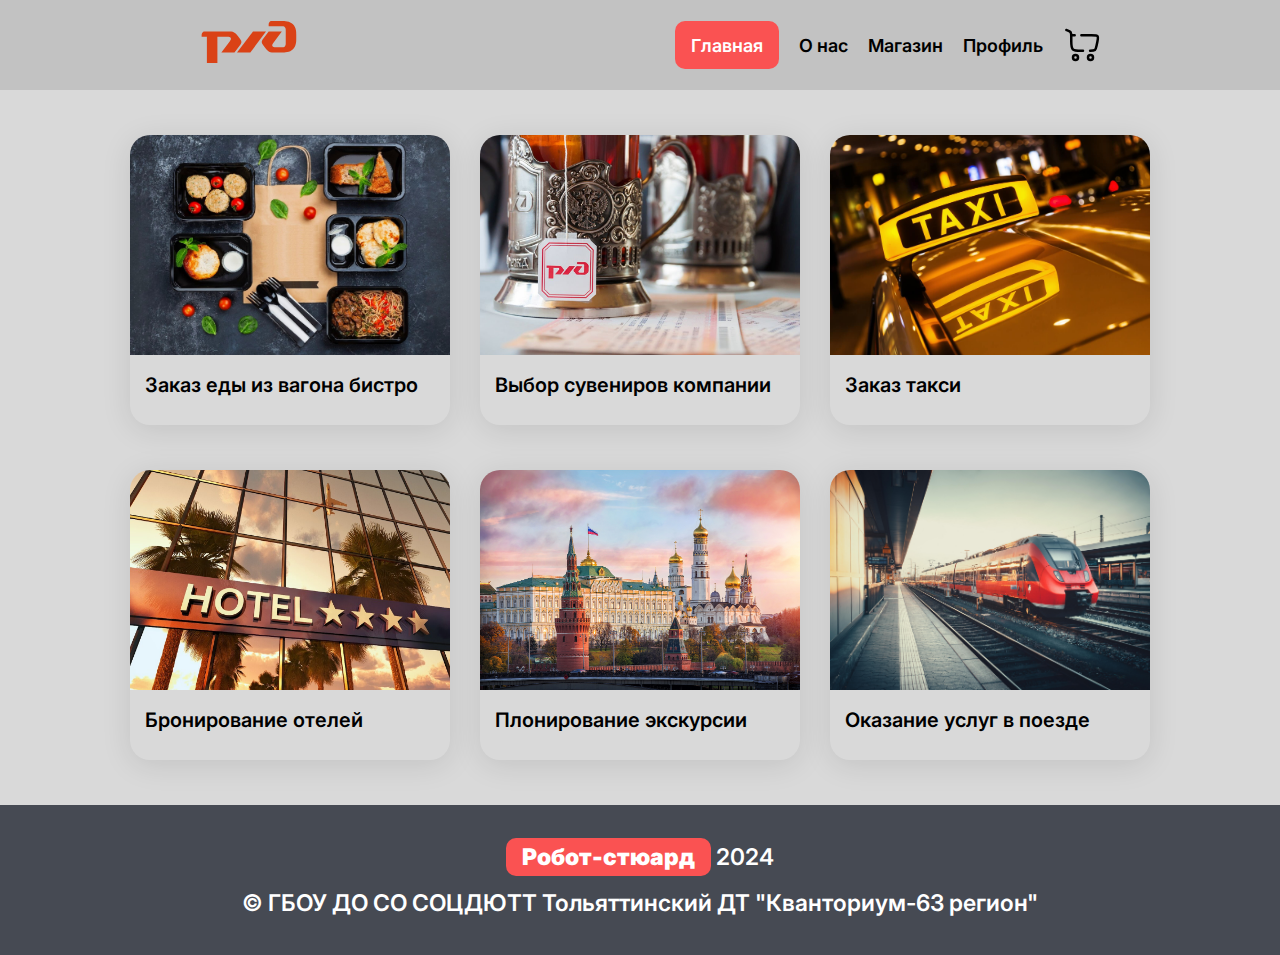
<file: index.html>
<!doctype html>
<html lang="en">
<head>
    <meta charset="UTF-8">
    <meta name="viewport"
          content="width=device-width, user-scalable=no, initial-scale=1.0, maximum-scale=1.0, minimum-scale=1.0">
    <meta http-equiv="X-UA-Compatible" content="ie=edge">
    <link rel="stylesheet" type="text/css" href="./styles/styles.css">
    <title>Главная</title>
</head>
<body>
    <header class="header">
        <div class="header__inner container">
            <a href="" class="header__logo logo">
                <img src="./images/logo1.svg" alt="Logo" class="logo__image"
                     width="142" height="42" loading="lazy">
            </a>
            <nav class="header__menu hidden-mobile">
                <ul class="header__menu-list">
                    <li class="header__menu-item">
                        <a href="" class="header__menu-link header__menu-accent">Главная</a>
                    </li>
                    <li class="header__menu-item">
                        <a href="" class="header__menu-link">О нас</a>
                    </li>
                    <li class="header__menu-item">
                        <a href="shop.html" class="header__menu-link">Магазин</a>
                    </li>
                    <li class="header__menu-item">
                        <a href="infoProfile.html" class="header__menu-link">Профиль</a>
                    </li>
                    <li class="header__menu-item">
                        <a href="cart.html" class="header__menu-link"><?xml version="1.0" encoding="utf-8"?><!-- Uploaded to: SVG Repo, www.svgrepo.com, Generator: SVG Repo Mixer Tools -->
                            <svg width="40" height="40" viewBox="0 0 24 24" fill="none" xmlns="http://www.w3.org/2000/svg" class="header__menu-svg">
                                <path d="M7.5 18C8.32843 18 9 18.6716 9 19.5C9 20.3284 8.32843 21 7.5 21C6.67157 21 6 20.3284 6 19.5C6 18.6716 6.67157 18 7.5 18Z" stroke="#1C274C" stroke-width="1.5"/>
                                <path d="M16.5 18.0001C17.3284 18.0001 18 18.6716 18 19.5001C18 20.3285 17.3284 21.0001 16.5 21.0001C15.6716 21.0001 15 20.3285 15 19.5001C15 18.6716 15.6716 18.0001 16.5 18.0001Z" stroke="#1C274C" stroke-width="1.5"/>
                                <path d="M2 3L2.26121 3.09184C3.5628 3.54945 4.2136 3.77826 4.58584 4.32298C4.95808 4.86771 4.95808 5.59126 4.95808 7.03836V9.76C4.95808 12.7016 5.02132 13.6723 5.88772 14.5862C6.75412 15.5 8.14857 15.5 10.9375 15.5H12M16.2404 15.5C17.8014 15.5 18.5819 15.5 19.1336 15.0504C19.6853 14.6008 19.8429 13.8364 20.158 12.3075L20.6578 9.88275C21.0049 8.14369 21.1784 7.27417 20.7345 6.69708C20.2906 6.12 18.7738 6.12 17.0888 6.12H11.0235M4.95808 6.12H7" stroke="#1C274C" stroke-width="1.5" stroke-linecap="round"/>
                            </svg>
                        </a>
                    </li>
                </ul>
            </nav>

            <button class="button__burger-menu burger-button visible-mobile" type="button"
                    onclick="mobileOverlay.showModal()">
                <span class="visually-hidden">Open navigation menu</span>
            </button>
        </div>
    </header>

    <section class="index">
        <div class="index__card">
            <div class="index__card_image">
                <img src="images/index/shop.jpg" alt="shop">
            </div>
            <div class="index__content">
                <p class="index__content_text">
                    Заказ еды из вагона бистро
                </p>
            </div>
        </div>
        <div class="index__card">
            <div class="index__card_image">
                <img src="images/index/suvenir.png" alt="shop">
            </div>
            <div class="index__content">
                <p class="index__content_text">
                    Выбор сувениров компании
                </p>
            </div>
        </div>
        <div class="index__card">
            <div class="index__card_image">
                <img src="images/index/taksi.jpg" alt="shop">
            </div>
            <div class="index__content">
                <p class="index__content_text">
                    Заказ такси
                </p>
            </div>
        </div>
        <div class="index__card">
            <div class="index__card_image">
                <img src="images/index/hotel.jpg" alt="shop">
            </div>
            <div class="index__content">
                <p class="index__content_text">
                    Бронирование отелей
                </p>
            </div>
        </div>
        <div class="index__card">
            <div class="index__card_image">
                <img src="images/index/excursion.jpg" alt="shop">
            </div>
            <div class="index__content">
                <p class="index__content_text">
                    Плонирование экскурсии
                </p>
            </div>
        </div>
        <div class="index__card">
            <div class="index__card_image">
                <img src="images/index/train.jpg" alt="shop">
            </div>
            <div class="index__content">
                <p class="index__content_text">
                    Оказание услуг в поезде
                </p>
            </div>
        </div>
    </section>

    <footer class="footer">
        <div class="footer__inner">
            <b class="footer__inner_name">Робот-стюард</b> 2024<br>
            © ГБОУ ДО СО СОЦДЮТТ Тольяттинский ДТ "Кванториум-63 регион"
        </div>
    </footer>

    <dialog class="mobile-overlay visible-mobile" id="mobileOverlay">Меню
        <form class="mobile-overlay__close-button-wrapper" method="dialog">
            <button class="mobile-overlay__close-button cross-button" type="submit">
                <span class="visually-hidden">Close navigation menu</span>
            </button>
        </form>
        <div class="mobile-overlay__body">
            <ul class="mobile-overlay__list">
                <li class="mobile-overlay-item">
                    <a href="index.html" class="mobile-overlay__link">Главная</a>
                </li>
                <li class="mobile-overlay-item">
                    <a href="" class="mobile-overlay__link">О нас</a>
                </li>
                <li class="mobile-overlay-item">
                    <a href="shop.html" class="mobile-overlay__link">Магаин</a>
                </li>
                <li class="mobile-overlay-item">
                    <a href="infoProfile.html" class="mobile-overlay__link">Профиль</a>
                </li>
                <li class="mobile-overlay-item">
                    <a href="cart.html" class="mobile-overlay__link"><?xml version="1.0" encoding="utf-8"?><!-- Uploaded to: SVG Repo, www.svgrepo.com, Generator: SVG Repo Mixer Tools -->
                        <svg width="40" height="40" viewBox="0 0 24 24" fill="none" xmlns="http://www.w3.org/2000/svg" class="mobile-overlay_svg">
                            <path d="M7.5 18C8.32843 18 9 18.6716 9 19.5C9 20.3284 8.32843 21 7.5 21C6.67157 21 6 20.3284 6 19.5C6 18.6716 6.67157 18 7.5 18Z" stroke="#1C274C" stroke-width="1.5"/>
                            <path d="M16.5 18.0001C17.3284 18.0001 18 18.6716 18 19.5001C18 20.3285 17.3284 21.0001 16.5 21.0001C15.6716 21.0001 15 20.3285 15 19.5001C15 18.6716 15.6716 18.0001 16.5 18.0001Z" stroke="#1C274C" stroke-width="1.5"/>
                            <path d="M2 3L2.26121 3.09184C3.5628 3.54945 4.2136 3.77826 4.58584 4.32298C4.95808 4.86771 4.95808 5.59126 4.95808 7.03836V9.76C4.95808 12.7016 5.02132 13.6723 5.88772 14.5862C6.75412 15.5 8.14857 15.5 10.9375 15.5H12M16.2404 15.5C17.8014 15.5 18.5819 15.5 19.1336 15.0504C19.6853 14.6008 19.8429 13.8364 20.158 12.3075L20.6578 9.88275C21.0049 8.14369 21.1784 7.27417 20.7345 6.69708C20.2906 6.12 18.7738 6.12 17.0888 6.12H11.0235M4.95808 6.12H7" stroke="#1C274C" stroke-width="1.5" stroke-linecap="round"/>
                        </svg></a>
                </li>
            </ul>
        </div>
    </dialog>

</body>
</html>
</file>
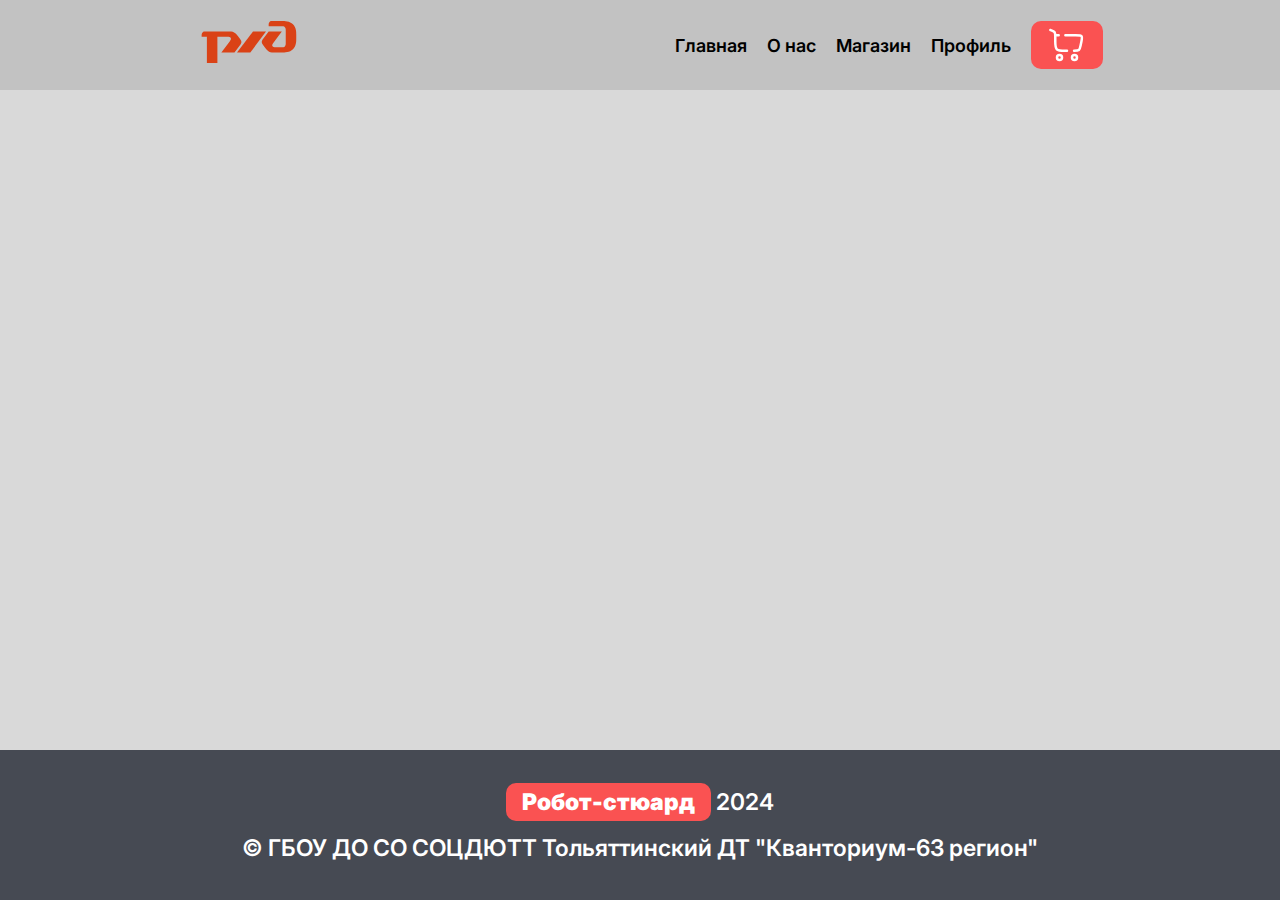
<file: cart.html>
<!doctype html>
<html lang="en">
<head>
    <meta charset="UTF-8">
    <meta name="viewport"
          content="width=device-width, user-scalable=no, initial-scale=1.0, maximum-scale=1.0, minimum-scale=1.0">
    <meta http-equiv="X-UA-Compatible" content="ie=edge">
    <link rel="stylesheet" type="text/css" href="./styles/styles.css">
    <title>Корзина</title>
</head>
<body>
<header class="header">
    <div class="header__inner container">
        <a href="" class="header__logo logo">
            <img src="./images/logo1.svg" alt="Logo" class="logo__image"
                 width="142" height="42" loading="lazy">
        </a>
        <nav class="header__menu hidden-mobile">
            <ul class="header__menu-list">
                <li class="header__menu-item">
                    <a href="index.html" class="header__menu-link">Главная</a>
                </li>
                <li class="header__menu-item">
                    <a href="" class="header__menu-link">О нас</a>
                </li>
                <li class="header__menu-item">
                    <a href="shop.html" class="header__menu-link">Магазин</a>
                </li>
                <li class="header__menu-item">
                    <a href="infoProfile.html" class="header__menu-link">Профиль</a>
                </li>
                <li class="header__menu-item header__menu-accent">
                    <a href="cart.html" class="header__menu-link"><?xml version="1.0" encoding="utf-8"?><!-- Uploaded to: SVG Repo, www.svgrepo.com, Generator: SVG Repo Mixer Tools -->
                        <svg width="40" height="40" viewBox="0 0 24 24" fill="none" xmlns="http://www.w3.org/2000/svg" class="header__menu-svg">
                            <path d="M7.5 18C8.32843 18 9 18.6716 9 19.5C9 20.3284 8.32843 21 7.5 21C6.67157 21 6 20.3284 6 19.5C6 18.6716 6.67157 18 7.5 18Z" stroke="#1C274C" stroke-width="1.5"/>
                            <path d="M16.5 18.0001C17.3284 18.0001 18 18.6716 18 19.5001C18 20.3285 17.3284 21.0001 16.5 21.0001C15.6716 21.0001 15 20.3285 15 19.5001C15 18.6716 15.6716 18.0001 16.5 18.0001Z" stroke="#1C274C" stroke-width="1.5"/>
                            <path d="M2 3L2.26121 3.09184C3.5628 3.54945 4.2136 3.77826 4.58584 4.32298C4.95808 4.86771 4.95808 5.59126 4.95808 7.03836V9.76C4.95808 12.7016 5.02132 13.6723 5.88772 14.5862C6.75412 15.5 8.14857 15.5 10.9375 15.5H12M16.2404 15.5C17.8014 15.5 18.5819 15.5 19.1336 15.0504C19.6853 14.6008 19.8429 13.8364 20.158 12.3075L20.6578 9.88275C21.0049 8.14369 21.1784 7.27417 20.7345 6.69708C20.2906 6.12 18.7738 6.12 17.0888 6.12H11.0235M4.95808 6.12H7" stroke="#1C274C" stroke-width="1.5" stroke-linecap="round"/>
                        </svg>
                    </a>
                </li>
            </ul>
        </nav>

        <button class="button__burger-menu burger-button visible-mobile" type="button"
                onclick="mobileOverlay.showModal()">
            <span class="visually-hidden">Open navigation menu</span>
        </button>
    </div>
</header>

<section class="cart" id="section-cart">
<!--    <div class="cart__block">-->
<!--        <div class="cart__block_image">-->
<!--            <img src="/images/shop/iceCreamChoc.jpg" alt="iceCreamChoc" class="cart__block_image">-->
<!--        </div>-->
<!--        <div class="cart__block_block1">-->
<!--            <p class="cart__block_text">Шоколодное мороженное</p>-->
<!--            <div class="cart__block_block2">-->
<!--                <p class="cart__block_price">20 000 ₽</p>-->
<!--                <div class="cart__block_quantity">-->
<!--                    <button class="cart__block_quantity-btn cart__block_quantity-minus">-</button>-->
<!--                    <p class="cart__block_quantity-text">1</p>-->
<!--&lt;!&ndash;                    <input class="cart__block_quantity-text" value="1">&ndash;&gt;-->
<!--                    <button class="cart__block_quantity-btn cart__block_quantity-plus">+</button>-->
<!--                </div>-->
<!--            </div>-->
<!--        </div>-->
<!--    </div>-->

<!--    <div class="cart__total">-->
<!--        <div class="cart__total_line"></div>-->
<!--        <div class="cart__total_inner">-->
<!--            <p class="cart__total_inner-price">Итого: <span>40 000 ₽</span></p>-->
<!--            <button class="cart__total_inner-btn">Оформить заказ</button>-->
<!--        </div>-->
<!--    </div>-->
</section>

<footer class="footer">
    <div class="footer__inner">
        <b class="footer__inner_name">Робот-стюард</b> 2024<br>
        © ГБОУ ДО СО СОЦДЮТТ Тольяттинский ДТ "Кванториум-63 регион"
    </div>
</footer>

<dialog class="mobile-overlay visible-mobile" id="mobileOverlay">Меню
    <form class="mobile-overlay__close-button-wrapper" method="dialog">
        <button class="mobile-overlay__close-button cross-button" type="submit">
            <span class="visually-hidden">Close navigation menu</span>
        </button>
    </form>
    <div class="mobile-overlay__body">
        <ul class="mobile-overlay__list">
            <li class="mobile-overlay-item">
                <a href="index.html" class="mobile-overlay__link">Главная</a>
            </li>
            <li class="mobile-overlay-item">
                <a href="" class="mobile-overlay__link">О нас</a>
            </li>
            <li class="mobile-overlay-item">
                <a href="shop.html" class="mobile-overlay__link">Магаин</a>
            </li>
            <li class="mobile-overlay-item">
                <a href="infoProfile.html" class="mobile-overlay__link">Профиль</a>
            </li>
            <li class="mobile-overlay-item">
                <a href="cart.html" class="mobile-overlay__link"><?xml version="1.0" encoding="utf-8"?><!-- Uploaded to: SVG Repo, www.svgrepo.com, Generator: SVG Repo Mixer Tools -->
                    <svg width="40" height="40" viewBox="0 0 24 24" fill="none" xmlns="http://www.w3.org/2000/svg" class="mobile-overlay_svg">
                        <path d="M7.5 18C8.32843 18 9 18.6716 9 19.5C9 20.3284 8.32843 21 7.5 21C6.67157 21 6 20.3284 6 19.5C6 18.6716 6.67157 18 7.5 18Z" stroke="#1C274C" stroke-width="1.5"/>
                        <path d="M16.5 18.0001C17.3284 18.0001 18 18.6716 18 19.5001C18 20.3285 17.3284 21.0001 16.5 21.0001C15.6716 21.0001 15 20.3285 15 19.5001C15 18.6716 15.6716 18.0001 16.5 18.0001Z" stroke="#1C274C" stroke-width="1.5"/>
                        <path d="M2 3L2.26121 3.09184C3.5628 3.54945 4.2136 3.77826 4.58584 4.32298C4.95808 4.86771 4.95808 5.59126 4.95808 7.03836V9.76C4.95808 12.7016 5.02132 13.6723 5.88772 14.5862C6.75412 15.5 8.14857 15.5 10.9375 15.5H12M16.2404 15.5C17.8014 15.5 18.5819 15.5 19.1336 15.0504C19.6853 14.6008 19.8429 13.8364 20.158 12.3075L20.6578 9.88275C21.0049 8.14369 21.1784 7.27417 20.7345 6.69708C20.2906 6.12 18.7738 6.12 17.0888 6.12H11.0235M4.95808 6.12H7" stroke="#1C274C" stroke-width="1.5" stroke-linecap="round"/>
                    </svg></a>
            </li>
        </ul>
    </div>
</dialog>

    <script src="scripts/get_item.js"></script>

</body>
</html>
</file>
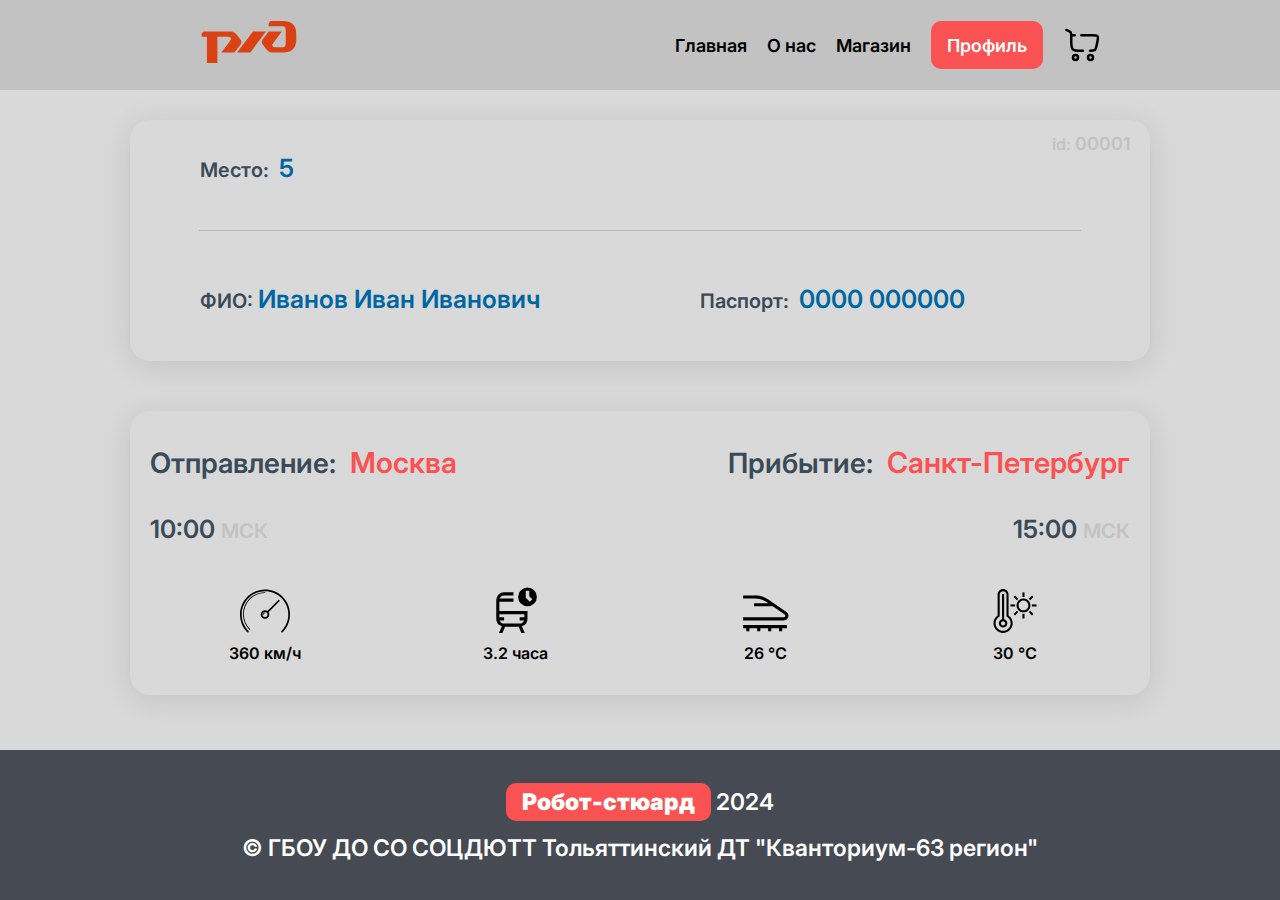
<file: infoProfile.html>
<!doctype html>
<html lang="en">
<head>
    <meta charset="UTF-8">
    <meta name="viewport"
          content="width=device-width, user-scalable=no, initial-scale=1.0, maximum-scale=1.0, minimum-scale=1.0">
    <meta http-equiv="X-UA-Compatible" content="ie=edge">
    <link rel="stylesheet" type="text/css" href="./styles/styles.css">
    <title>Профиль</title>
</head>
<body>
<header class="header">
    <div class="header__inner container">
        <a href="" class="header__logo logo">
            <img src="./images/logo1.svg" alt="Logo" class="logo__image"
                 width="142" height="42" loading="lazy">
        </a>
        <nav class="header__menu hidden-mobile">
            <ul class="header__menu-list">
                <li class="header__menu-item">
                    <a href="index.html" class="header__menu-link">Главная</a>
                </li>
                <li class="header__menu-item">
                    <a href="" class="header__menu-link">О нас</a>
                </li>
                <li class="header__menu-item">
                    <a href="shop.html" class="header__menu-link">Магазин</a>
                </li>
                <li class="header__menu-item header__menu-accent">
                    <a href="infoProfile.html" class="header__menu-link">Профиль</a>
                </li>
                <li class="header__menu-item">
                    <a href="cart.html" class="header__menu-link"><?xml version="1.0" encoding="utf-8"?><!-- Uploaded to: SVG Repo, www.svgrepo.com, Generator: SVG Repo Mixer Tools -->
                        <svg width="40" height="40" viewBox="0 0 24 24" fill="none" xmlns="http://www.w3.org/2000/svg" class="header__menu-svg">
                            <path d="M7.5 18C8.32843 18 9 18.6716 9 19.5C9 20.3284 8.32843 21 7.5 21C6.67157 21 6 20.3284 6 19.5C6 18.6716 6.67157 18 7.5 18Z" stroke="#1C274C" stroke-width="1.5"/>
                            <path d="M16.5 18.0001C17.3284 18.0001 18 18.6716 18 19.5001C18 20.3285 17.3284 21.0001 16.5 21.0001C15.6716 21.0001 15 20.3285 15 19.5001C15 18.6716 15.6716 18.0001 16.5 18.0001Z" stroke="#1C274C" stroke-width="1.5"/>
                            <path d="M2 3L2.26121 3.09184C3.5628 3.54945 4.2136 3.77826 4.58584 4.32298C4.95808 4.86771 4.95808 5.59126 4.95808 7.03836V9.76C4.95808 12.7016 5.02132 13.6723 5.88772 14.5862C6.75412 15.5 8.14857 15.5 10.9375 15.5H12M16.2404 15.5C17.8014 15.5 18.5819 15.5 19.1336 15.0504C19.6853 14.6008 19.8429 13.8364 20.158 12.3075L20.6578 9.88275C21.0049 8.14369 21.1784 7.27417 20.7345 6.69708C20.2906 6.12 18.7738 6.12 17.0888 6.12H11.0235M4.95808 6.12H7" stroke="#1C274C" stroke-width="1.5" stroke-linecap="round"/>
                        </svg>
                    </a>
                </li>
            </ul>
        </nav>

        <button class="button__burger-menu burger-button visible-mobile" type="button"
                onclick="mobileOverlay.showModal()">
            <span class="visually-hidden">Open navigation menu</span>
        </button>
    </div>
</header>

<section class="infoProfile">
    <div class="infoProfile__profile">
        <div class="infoProfile__profile_group1">
            <p class="infoProfile__profile_label">Место:&nbsp; <span>5</span></p>
            <p class="infoProfile__profile_id">id: <span>00001</span></p>
        </div>

        <div class="infoProfile__profile_line"></div>

        <div class="infoProfile__profile_group2">
<!--            <p class="infoProfile__profile_label">Фамилия:&nbsp; <span>Иванов</span></p>-->
<!--            <p class="infoProfile__profile_label">Имя:&nbsp; <span>Иван</span></p>-->
<!--            <p class="infoProfile__profile_label">Очество:&nbsp; <span>Иванович</span></p>-->
<!--            <p class="infoProfile__profile_label">Паспорт:&nbsp; <span>0000 000000</span></p>-->
            <p class="infoProfile__profile_label">ФИО:&nbsp;<span>Иванов Иван Иванович</span></p>
            <p class="infoProfile__profile_label">Паспорт:&nbsp; <span>0000 000000</span></p>
        </div>
    </div>
    <div class="infoProfile__info">
        <div class="infoProfile__info_info1">
            <p class="infoProfile__info_info1-city">Отправление:&nbsp; <span>Москва</span></p>
            <p class="infoProfile__info_info1-city">Прибытие:&nbsp; <span>Санкт-Петербург</span></p>

            <p class="infoProfile__info_info1-time1">10:00 <span>МСК</span></p>
            <p class="infoProfile__info_info1-time2">15:00 <span>МСК</span></p>
        </div>
        <div class="infoProfile__info_info2">
            <div class="infoProfile__info_info2-elem">
                <svg xmlns="http://www.w3.org/2000/svg" xmlns:xlink="http://www.w3.org/1999/xlink" fill="#000000" height="50" width="50" version="1.1" id="Capa_1" viewBox="0 0 289.939 289.939" xml:space="preserve">
                    <g>
                        <path id="circle8953" d="M144.969,20.485c-37.119,0-74.239,14.145-102.531,42.438c-56.584,56.584-56.584,148.478,0,205.063   c1.951,1.955,5.118,1.957,7.072,0.006s1.957-5.118,0.006-7.072c-0.002-0.002-0.004-0.004-0.006-0.006   c-52.763-52.763-52.763-138.155,0-190.918c52.763-52.763,138.155-52.763,190.918,0c52.763,52.763,52.763,138.155,0,190.918   c-1.955,1.951-1.959,5.117-0.008,7.072s5.117,1.959,7.072,0.008c0.003-0.003,0.005-0.005,0.008-0.008   c56.584-56.584,56.584-148.478,0-205.063C219.209,34.63,182.089,20.485,144.969,20.485z M144.969,35.798   c-32.626,0-65.271,12.458-90.156,37.344c-49.771,49.771-49.771,130.541,0,180.312c0.956,0.996,2.539,1.028,3.535,0.072   c0.996-0.956,1.028-2.539,0.072-3.535c-0.023-0.024-0.047-0.048-0.072-0.072c-47.86-47.861-47.86-125.38,0-173.24   c23.93-23.93,55.267-35.881,86.621-35.881c1.381,0.02,2.516-1.084,2.535-2.465s-1.084-2.516-2.465-2.535   C145.017,35.797,144.993,35.797,144.969,35.798z M224.872,80.405c-1.299,0.039-2.532,0.582-3.438,1.514l-62.701,62.701   c-3.955-2.627-8.687-4.166-13.764-4.166c-13.748,0-25,11.252-25,25s11.252,25,25,25s25-11.252,25-25   c0-5.076-1.539-9.809-4.166-13.764l62.701-62.701C231.775,85.81,229.431,80.271,224.872,80.405z M144.969,150.454   c8.343,0,15,6.657,15,15s-6.657,15-15,15s-15-6.657-15-15S136.626,150.454,144.969,150.454z M144.969,152.954   c-6.874,0-12.5,5.626-12.5,12.5c-0.02,1.381,1.084,2.516,2.465,2.535c1.381,0.02,2.516-1.084,2.535-2.465c0-0.024,0-0.047,0-0.071   c0-4.172,3.328-7.5,7.5-7.5c1.381,0.02,2.516-1.084,2.535-2.465c0.02-1.381-1.084-2.516-2.465-2.535   C145.017,152.953,144.993,152.953,144.969,152.954z"/>
                    </g>
                </svg>
                <p>360 км/ч</p>
            </div>
            <div class="infoProfile__info_info2-elem">
                <svg xmlns="http://www.w3.org/2000/svg" fill="#000000" width="50" height="50" viewBox="0 0 32 32" id="Layer_1" data-name="Layer 1">
                    <defs><style>.cls-1 {fill: none;}</style></defs>
                    <polygon id="_inner-path_" data-name="&lt;inner-path&gt;" class="cls-1" points="25.496 10.088 22.874 7.466 22.874 3 25.124 3 25.124 6.534 27.088 8.498 25.496 10.088"/>
                    <path d="M24,1a6,6,0,1,0,6,6A6.0066,6.0066,0,0,0,24,1Zm1.4971,9.0884L22.875,7.4658V3h2.25V6.5342l1.9639,1.9634Z" transform="translate(0 0)"/>
                    <path d="M6,16V10h9V8H6.1843A2.9948,2.9948,0,0,1,9,6h6V4H9A5.0057,5.0057,0,0,0,4,9V21a4.99,4.99,0,0,0,3.582,4.77L5.7693,30H7.9451l1.7143-4h8.6812l1.7143,4h2.1758L20.418,25.77A4.99,4.99,0,0,0,24,21V16Zm16,4H19v2h2.8157A2.9948,2.9948,0,0,1,19,24H9a2.9948,2.9948,0,0,1-2.8157-2H9V20H6V18H22Z" transform="translate(0 0)"/>
                    <rect id="_Transparent_Rectangle_" data-name="&lt;Transparent Rectangle&gt;" class="cls-1" width="32" height="32"/>
                </svg>
                <p>3.2 часа</p>
            </div>
            <div class="infoProfile__info_info2-elem">
                <svg xmlns="http://www.w3.org/2000/svg" fill="#000000" width="50" height="50" viewBox="0 0 32 32" id="icon">
                    <defs><style>.cls-1 {fill: none;}</style></defs>
                    <polygon points="30 25 2 25 2 27 4 27 4 29 6 29 6 27 11 27 11 29 13 29 13 27 18 27 18 29 20 29 20 27 25 27 25 29 27 29 27 27 30 27 30 25"/>
                    <path d="M29.7144,16.59,18.1494,8.64A14.9327,14.9327,0,0,0,9.6519,6H2V8H9.6519a12.9459,12.9459,0,0,1,7.3647,2.2871L18.0532,11H9v2H20.9624l7.6187,5.2378A.966.966,0,0,1,28.0342,20H2v2H28.0342a2.9661,2.9661,0,0,0,1.68-5.41Z" transform="translate(0 0)"/>
                    <rect id="_Transparent_Rectangle_" data-name="&lt;Transparent Rectangle&gt;" class="cls-1" width="32" height="32"/>
                </svg>
                <p>26 ℃</p>
            </div>
            <div class="infoProfile__info_info2-elem">
                <svg id="svg8" width="50" height="50" viewBox="0 0 24 24" xmlns="http://www.w3.org/2000/svg" xmlns:svg="http://www.w3.org/2000/svg"
                <defs id="defs2"><path id="rect2504" d="m-1.101 289.818h7.921v7.035h-7.921z"/></defs>
                <g id="g1790" transform="translate(.308)"><path id="path1659" d="m5.9785156 1.4941406c-1.4476241 0-2.6289062 1.1812877-2.6289062 2.6289063v10.0644531c-1.2058323.861735-1.9899319 2.204795-1.9902344 3.701172.0003426 2.544109 2.0750171 4.61813 4.6191406 4.617187 2.5432221-.000342 4.6148914-2.07398 4.6152344-4.617187-.000601-1.495035-.782104-2.837505-1.9863281-3.699219v-10.0664061c0-1.4476187-1.1812821-2.6289063-2.6289063-2.6289063zm0 1c.9109261 0 1.6289063.7179951 1.6289063 1.6289063v10.5273441l.2402343.144531c1.0838651.655039 1.7455848 1.827333 1.7460938 3.09375-.0002698 2.002857-1.6123525 3.616917-3.6152344 3.617187-2.0036047.000743-3.6188708-1.613607-3.6191406-3.617187.0002563-1.267437.6629216-2.440777 1.7480469-3.095703l.2421875-.144531v-10.5253911c0-.9109112.7179802-1.6289063 1.6289062-1.6289063z" font-variant-ligatures="normal" font-variant-position="normal" font-variant-caps="normal" font-variant-numeric="normal" font-variant-alternates="normal" font-variant-east-asian="normal" font-feature-settings="normal" font-variation-settings="normal" text-indent="0" text-align="start" text-decoration-line="none" text-decoration-style="solid" text-decoration-color="rgb(0,0,0)" text-transform="none" text-orientation="mixed" white-space="normal" shape-padding="0" shape-margin="0" inline-size="0" isolation="auto" mix-blend-mode="normal" solid-color="rgb(0,0,0)" solid-opacity="1" vector-effect="none" paint-order="fill markers stroke"/><path id="ellipse1661" d="m85.783203-36.128906v12.097656c-.879235.226155-1.539062 1.022144-1.539062 1.96875 0 1.120299.91876 2.039062 2.039062 2.039062s2.039063-.918763 2.039063-2.039062c0-.94746-.658631-1.745385-1.539063-1.970703v-12.095703zm.5 13.027344c.579867 0 1.039063.459208 1.039063 1.039062s-.459196 1.039063-1.039063 1.039062c-.579866 0-1.039062-.459208-1.039062-1.039062s.459196-1.039063 1.039062-1.039062z" transform="translate(-80.308 40)" font-variant-ligatures="normal" font-variant-position="normal" font-variant-caps="normal" font-variant-numeric="normal" font-variant-alternates="normal" font-variant-east-asian="normal" font-feature-settings="normal" font-variation-settings="normal" text-indent="0" text-align="start" text-decoration-line="none" text-decoration-style="solid" text-decoration-color="rgb(0,0,0)" text-transform="none" text-orientation="mixed" white-space="normal" shape-padding="0" shape-margin="0" inline-size="0" isolation="auto" mix-blend-mode="normal" solid-color="rgb(0,0,0)" solid-opacity="1" vector-effect="none" paint-order="fill markers stroke"/><path id="circle1710" d="m15.765753 5.9993179c-1.832937 0-3.330078 1.4971405-3.330078 3.3300785 0 1.8329366 1.497141 3.3300776 3.330078 3.3300776s3.330078-1.497141 3.330078-3.3300776c0-1.832938-1.497141-3.3300785-3.330078-3.3300785zm0 1c1.292497 0 2.330078 1.0375805 2.330078 2.3300785 0 1.2924966-1.037581 2.3300776-2.330078 2.3300776s-2.330078-1.037581-2.330078-2.3300776c0-1.292498 1.037581-2.3300785 2.330078-2.3300785z" font-variant-ligatures="normal" font-variant-position="normal" font-variant-caps="normal" font-variant-numeric="normal" font-variant-alternates="normal" font-variant-east-asian="normal" font-feature-settings="normal" font-variation-settings="normal" text-indent="0" text-align="start" text-decoration-line="none" text-decoration-style="solid" text-decoration-color="rgb(0,0,0)" text-transform="none" text-orientation="mixed" white-space="normal" shape-padding="0" shape-margin="0" inline-size="0" isolation="auto" mix-blend-mode="normal" solid-color="rgb(0,0,0)" solid-opacity="1" vector-effect="none" paint-order="fill markers stroke"/><path id="path1712" d="m15.265753 3.0754898v.5 1.2304687.5h1v-.5-1.2304687-.5z" font-variant-ligatures="normal" font-variant-position="normal" font-variant-caps="normal" font-variant-numeric="normal" font-variant-alternates="normal" font-variant-east-asian="normal" font-feature-settings="normal" font-variation-settings="normal" text-indent="0" text-align="start" text-decoration-line="none" text-decoration-style="solid" text-decoration-color="rgb(0,0,0)" text-transform="none" text-orientation="mixed" white-space="normal" shape-padding="0" shape-margin="0" inline-size="0" isolation="auto" mix-blend-mode="normal" solid-color="rgb(0,0,0)" solid-opacity="1" vector-effect="none"/><path id="path1714" d="m15.265753 13.364552v.5 1.230469.5h1v-.5-1.230469-.5z" font-variant-ligatures="normal" font-variant-position="normal" font-variant-caps="normal" font-variant-numeric="normal" font-variant-alternates="normal" font-variant-east-asian="normal" font-feature-settings="normal" font-variation-settings="normal" text-indent="0" text-align="start" text-decoration-line="none" text-decoration-style="solid" text-decoration-color="rgb(0,0,0)" text-transform="none" text-orientation="mixed" white-space="normal" shape-padding="0" shape-margin="0" inline-size="0" isolation="auto" mix-blend-mode="normal" solid-color="rgb(0,0,0)" solid-opacity="1" vector-effect="none"/><path id="path1718" d="m19.79505 8.8352554v1h.5 1.230468.5v-1h-.5-1.230468z" font-variant-ligatures="normal" font-variant-position="normal" font-variant-caps="normal" font-variant-numeric="normal" font-variant-alternates="normal" font-variant-east-asian="normal" font-feature-settings="normal" font-variation-settings="normal" text-indent="0" text-align="start" text-decoration-line="none" text-decoration-style="solid" text-decoration-color="rgb(0,0,0)" text-transform="none" text-orientation="mixed" white-space="normal" shape-padding="0" shape-margin="0" inline-size="0" isolation="auto" mix-blend-mode="normal" solid-color="rgb(0,0,0)" solid-opacity="1" vector-effect="none"/><path id="path1720" d="m9.5059876 8.8352554v1h.5000004 1.230468.5v-1h-.5-1.230468z" font-variant-ligatures="normal" font-variant-position="normal" font-variant-caps="normal" font-variant-numeric="normal" font-variant-alternates="normal" font-variant-east-asian="normal" font-feature-settings="normal" font-variation-settings="normal" text-indent="0" text-align="start" text-decoration-line="none" text-decoration-style="solid" text-decoration-color="rgb(0,0,0)" text-transform="none" text-orientation="mixed" white-space="normal" shape-padding="0" shape-margin="0" inline-size="0" isolation="auto" mix-blend-mode="normal" solid-color="rgb(0,0,0)" solid-opacity="1" vector-effect="none"/><path id="path1726" d="m18.968878 11.831349-.707031.707031.353515.353516.869141.86914.353515.353516.707032-.707031-.353516-.353516-.86914-.869141z" font-variant-ligatures="normal" font-variant-position="normal" font-variant-caps="normal" font-variant-numeric="normal" font-variant-alternates="normal" font-variant-east-asian="normal" font-feature-settings="normal" font-variation-settings="normal" text-indent="0" text-align="start" text-decoration-line="none" text-decoration-style="solid" text-decoration-color="rgb(0,0,0)" text-transform="none" text-orientation="mixed" white-space="normal" shape-padding="0" shape-margin="0" inline-size="0" isolation="auto" mix-blend-mode="normal" solid-color="rgb(0,0,0)" solid-opacity="1" vector-effect="none"/><path id="path1728" d="m11.693488 4.5559585-.707032.7070313.353516.3535156.86914.8691406.353516.3535156.707031-.7070312-.353515-.3535156-.869141-.8691406z" font-variant-ligatures="normal" font-variant-position="normal" font-variant-caps="normal" font-variant-numeric="normal" font-variant-alternates="normal" font-variant-east-asian="normal" font-feature-settings="normal" font-variation-settings="normal" text-indent="0" text-align="start" text-decoration-line="none" text-decoration-style="solid" text-decoration-color="rgb(0,0,0)" text-transform="none" text-orientation="mixed" white-space="normal" shape-padding="0" shape-margin="0" inline-size="0" isolation="auto" mix-blend-mode="normal" solid-color="rgb(0,0,0)" solid-opacity="1" vector-effect="none"/><path id="path1732" d="m12.562628 11.831349-.353516.353515-.86914.869141-.353516.353516.707032.707031.353515-.353516.869141-.86914.353515-.353516z" font-variant-ligatures="normal" font-variant-position="normal" font-variant-caps="normal" font-variant-numeric="normal" font-variant-alternates="normal" font-variant-east-asian="normal" font-feature-settings="normal" font-variation-settings="normal" text-indent="0" text-align="start" text-decoration-line="none" text-decoration-style="solid" text-decoration-color="rgb(0,0,0)" text-transform="none" text-orientation="mixed" white-space="normal" shape-padding="0" shape-margin="0" inline-size="0" isolation="auto" mix-blend-mode="normal" solid-color="rgb(0,0,0)" solid-opacity="1" vector-effect="none"/><path id="path1734" d="m19.838018 4.5559585-.353515.3535157-.869141.8691406-.353515.3535156.707031.7070312.353516-.3535156.86914-.8691406.353516-.3535156z" font-variant-ligatures="normal" font-variant-position="normal" font-variant-caps="normal" font-variant-numeric="normal" font-variant-alternates="normal" font-variant-east-asian="normal" font-feature-settings="normal" font-variation-settings="normal" text-indent="0" text-align="start" text-decoration-line="none" text-decoration-style="solid" text-decoration-color="rgb(0,0,0)" text-transform="none" text-orientation="mixed" white-space="normal" shape-padding="0" shape-margin="0" inline-size="0" isolation="auto" mix-blend-mode="normal" solid-color="rgb(0,0,0)" solid-opacity="1" vector-effect="none"/></g>
                </svg>
                <p>30 ℃</p>
            </div>

        </div>
    </div>
</section>


<footer class="footer">
    <div class="footer__inner">
        <b class="footer__inner_name">Робот-стюард</b> 2024<br>
        © ГБОУ ДО СО СОЦДЮТТ Тольяттинский ДТ "Кванториум-63 регион"
    </div>
</footer>

<dialog class="mobile-overlay visible-mobile" id="mobileOverlay">Меню
    <form class="mobile-overlay__close-button-wrapper" method="dialog">
        <button class="mobile-overlay__close-button cross-button" type="submit">
            <span class="visually-hidden">Close navigation menu</span>
        </button>
    </form>
    <div class="mobile-overlay__body">
        <ul class="mobile-overlay__list">
            <li class="mobile-overlay-item">
                <a href="index.html" class="mobile-overlay__link">Главная</a>
            </li>
            <li class="mobile-overlay-item">
                <a href="" class="mobile-overlay__link">О нас</a>
            </li>
            <li class="mobile-overlay-item">
                <a href="shop.html" class="mobile-overlay__link">Магаин</a>
            </li>
            <li class="mobile-overlay-item">
                <a href="infoProfile.html" class="mobile-overlay__link">Профиль</a>
            </li>
            <li class="mobile-overlay-item">
                <a href="cart.html" class="mobile-overlay__link"><?xml version="1.0" encoding="utf-8"?><!-- Uploaded to: SVG Repo, www.svgrepo.com, Generator: SVG Repo Mixer Tools -->
                    <svg width="40" height="40" viewBox="0 0 24 24" fill="none" xmlns="http://www.w3.org/2000/svg" class="mobile-overlay_svg">
                        <path d="M7.5 18C8.32843 18 9 18.6716 9 19.5C9 20.3284 8.32843 21 7.5 21C6.67157 21 6 20.3284 6 19.5C6 18.6716 6.67157 18 7.5 18Z" stroke="#1C274C" stroke-width="1.5"/>
                        <path d="M16.5 18.0001C17.3284 18.0001 18 18.6716 18 19.5001C18 20.3285 17.3284 21.0001 16.5 21.0001C15.6716 21.0001 15 20.3285 15 19.5001C15 18.6716 15.6716 18.0001 16.5 18.0001Z" stroke="#1C274C" stroke-width="1.5"/>
                        <path d="M2 3L2.26121 3.09184C3.5628 3.54945 4.2136 3.77826 4.58584 4.32298C4.95808 4.86771 4.95808 5.59126 4.95808 7.03836V9.76C4.95808 12.7016 5.02132 13.6723 5.88772 14.5862C6.75412 15.5 8.14857 15.5 10.9375 15.5H12M16.2404 15.5C17.8014 15.5 18.5819 15.5 19.1336 15.0504C19.6853 14.6008 19.8429 13.8364 20.158 12.3075L20.6578 9.88275C21.0049 8.14369 21.1784 7.27417 20.7345 6.69708C20.2906 6.12 18.7738 6.12 17.0888 6.12H11.0235M4.95808 6.12H7" stroke="#1C274C" stroke-width="1.5" stroke-linecap="round"/>
                    </svg></a>
            </li>
        </ul>
    </div>
</dialog>

</body>
</html>
</file>
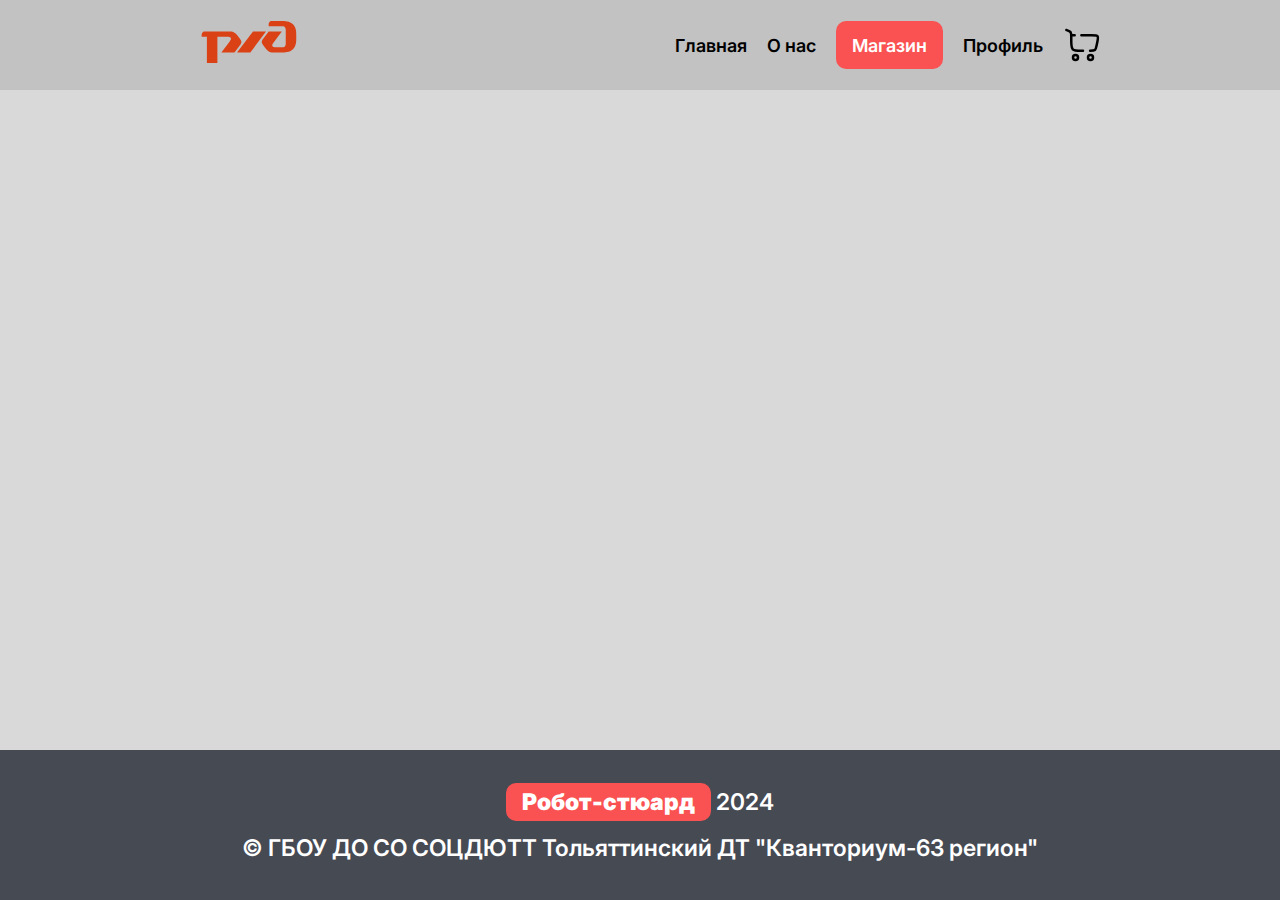
<file: shop.html>
<!doctype html>
<html lang="en">
<head>
    <meta charset="UTF-8">
    <meta name="viewport"
          content="width=device-width, user-scalable=no, initial-scale=1.0, maximum-scale=1.0, minimum-scale=1.0">
    <meta http-equiv="X-UA-Compatible" content="ie=edge">
    <link rel="stylesheet" type="text/css" href="./styles/styles.css">
    <title>Магазин</title>
</head>
<body>
    <header class="header">
        <div class="header__inner container">
            <a href="" class="header__logo logo">
                <img src="./images/logo1.svg" alt="Logo" class="logo__image"
                     width="142" height="42" loading="lazy">
            </a>
            <nav class="header__menu hidden-mobile">
                <ul class="header__menu-list">
                    <li class="header__menu-item">
                        <a href="index.html" class="header__menu-link">Главная</a>
                    </li>
                    <li class="header__menu-item">
                        <a href="" class="header__menu-link">О нас</a>
                    </li>
                    <li class="header__menu-item header__menu-accent">
                        <a href="shop.html" class="header__menu-link">Магазин</a>
                    </li>
                    <li class="header__menu-item">
                        <a href="infoProfile.html" class="header__menu-link">Профиль</a>
                    </li>
                    <li class="header__menu-item">
                        <a href="cart.html" class="header__menu-link"><?xml version="1.0" encoding="utf-8"?><!-- Uploaded to: SVG Repo, www.svgrepo.com, Generator: SVG Repo Mixer Tools -->
                            <svg width="40" height="40" viewBox="0 0 24 24" fill="none" xmlns="http://www.w3.org/2000/svg" class="header__menu-svg">
                                <path d="M7.5 18C8.32843 18 9 18.6716 9 19.5C9 20.3284 8.32843 21 7.5 21C6.67157 21 6 20.3284 6 19.5C6 18.6716 6.67157 18 7.5 18Z" stroke="#1C274C" stroke-width="1.5"/>
                                <path d="M16.5 18.0001C17.3284 18.0001 18 18.6716 18 19.5001C18 20.3285 17.3284 21.0001 16.5 21.0001C15.6716 21.0001 15 20.3285 15 19.5001C15 18.6716 15.6716 18.0001 16.5 18.0001Z" stroke="#1C274C" stroke-width="1.5"/>
                                <path d="M2 3L2.26121 3.09184C3.5628 3.54945 4.2136 3.77826 4.58584 4.32298C4.95808 4.86771 4.95808 5.59126 4.95808 7.03836V9.76C4.95808 12.7016 5.02132 13.6723 5.88772 14.5862C6.75412 15.5 8.14857 15.5 10.9375 15.5H12M16.2404 15.5C17.8014 15.5 18.5819 15.5 19.1336 15.0504C19.6853 14.6008 19.8429 13.8364 20.158 12.3075L20.6578 9.88275C21.0049 8.14369 21.1784 7.27417 20.7345 6.69708C20.2906 6.12 18.7738 6.12 17.0888 6.12H11.0235M4.95808 6.12H7" stroke="#1C274C" stroke-width="1.5" stroke-linecap="round"/>
                            </svg>
                        </a>
                    </li>
                </ul>
            </nav>

            <button class="button__burger-menu burger-button visible-mobile" type="button"
                    onclick="mobileOverlay.showModal()">
                <span class="visually-hidden">Open navigation menu</span>
            </button>
        </div>
    </header>

    <section class="shop">
    </section>

    <footer class="footer">
        <div class="footer__inner">
            <b class="footer__inner_name">Робот-стюард</b> 2024<br>
            © ГБОУ ДО СО СОЦДЮТТ Тольяттинский ДТ "Кванториум-63 регион"
        </div>
    </footer>

    <dialog class="mobile-overlay visible-mobile" id="mobileOverlay">Меню
        <form class="mobile-overlay__close-button-wrapper" method="dialog">
            <button class="mobile-overlay__close-button cross-button" type="submit">
                <span class="visually-hidden">Close navigation menu</span>
            </button>
        </form>
        <div class="mobile-overlay__body">
            <ul class="mobile-overlay__list">
                <li class="mobile-overlay-item">
                    <a href="index.html" class="mobile-overlay__link">Главная</a>
                </li>
                <li class="mobile-overlay-item">
                    <a href="" class="mobile-overlay__link">О нас</a>
                </li>
                <li class="mobile-overlay-item">
                    <a href="shop.html" class="mobile-overlay__link">Магазин</a>
                </li>
                <li class="mobile-overlay-item">
                    <a href="infoProfile.html" class="mobile-overlay__link">Профиль</a>
                </li>
                <li class="mobile-overlay-item">
                    <a href="cart.html" class="mobile-overlay__link"><?xml version="1.0" encoding="utf-8"?><!-- Uploaded to: SVG Repo, www.svgrepo.com, Generator: SVG Repo Mixer Tools -->
                        <svg width="40" height="40" viewBox="0 0 24 24" fill="none" xmlns="http://www.w3.org/2000/svg" class="mobile-overlay_svg">
                            <path d="M7.5 18C8.32843 18 9 18.6716 9 19.5C9 20.3284 8.32843 21 7.5 21C6.67157 21 6 20.3284 6 19.5C6 18.6716 6.67157 18 7.5 18Z" stroke="#1C274C" stroke-width="1.5"/>
                            <path d="M16.5 18.0001C17.3284 18.0001 18 18.6716 18 19.5001C18 20.3285 17.3284 21.0001 16.5 21.0001C15.6716 21.0001 15 20.3285 15 19.5001C15 18.6716 15.6716 18.0001 16.5 18.0001Z" stroke="#1C274C" stroke-width="1.5"/>
                            <path d="M2 3L2.26121 3.09184C3.5628 3.54945 4.2136 3.77826 4.58584 4.32298C4.95808 4.86771 4.95808 5.59126 4.95808 7.03836V9.76C4.95808 12.7016 5.02132 13.6723 5.88772 14.5862C6.75412 15.5 8.14857 15.5 10.9375 15.5H12M16.2404 15.5C17.8014 15.5 18.5819 15.5 19.1336 15.0504C19.6853 14.6008 19.8429 13.8364 20.158 12.3075L20.6578 9.88275C21.0049 8.14369 21.1784 7.27417 20.7345 6.69708C20.2906 6.12 18.7738 6.12 17.0888 6.12H11.0235M4.95808 6.12H7" stroke="#1C274C" stroke-width="1.5" stroke-linecap="round"/>
                        </svg></a>
                </li>
            </ul>
        </div>
    </dialog>

    <dialog id="dialog">

    </dialog>

    <dialog id="iceCreamChoc">
            <div class="shop__dialog">
                <div class="shop__dialog_image">
                    <img src="/images/shop/iceCreamChoc.jpg" alt="cookie">
                </div>
                <div class="shop__dialog_content">
                    <div class="shop__dialog_content-text">
                        <h1>Шоколадное мороженное</h1>
                        <h2>вай конфетка</h2>
                    </div>
                    <div class="shop__dialog_content-priceBtn">
                        <div class="shop__price">
                            <h3 class="shop__price_new">20 000 ₽</h3>
                        </div>
                        <button type="button">Купить</button>
                    </div>
                </div>
            </div>
            <button onclick="window.iceCreamChoc.close();" aria-label="close" class="x">❌</button>
    </dialog>

    <script src="scripts/add_item.js"></script>
</body>
</html>
</file>
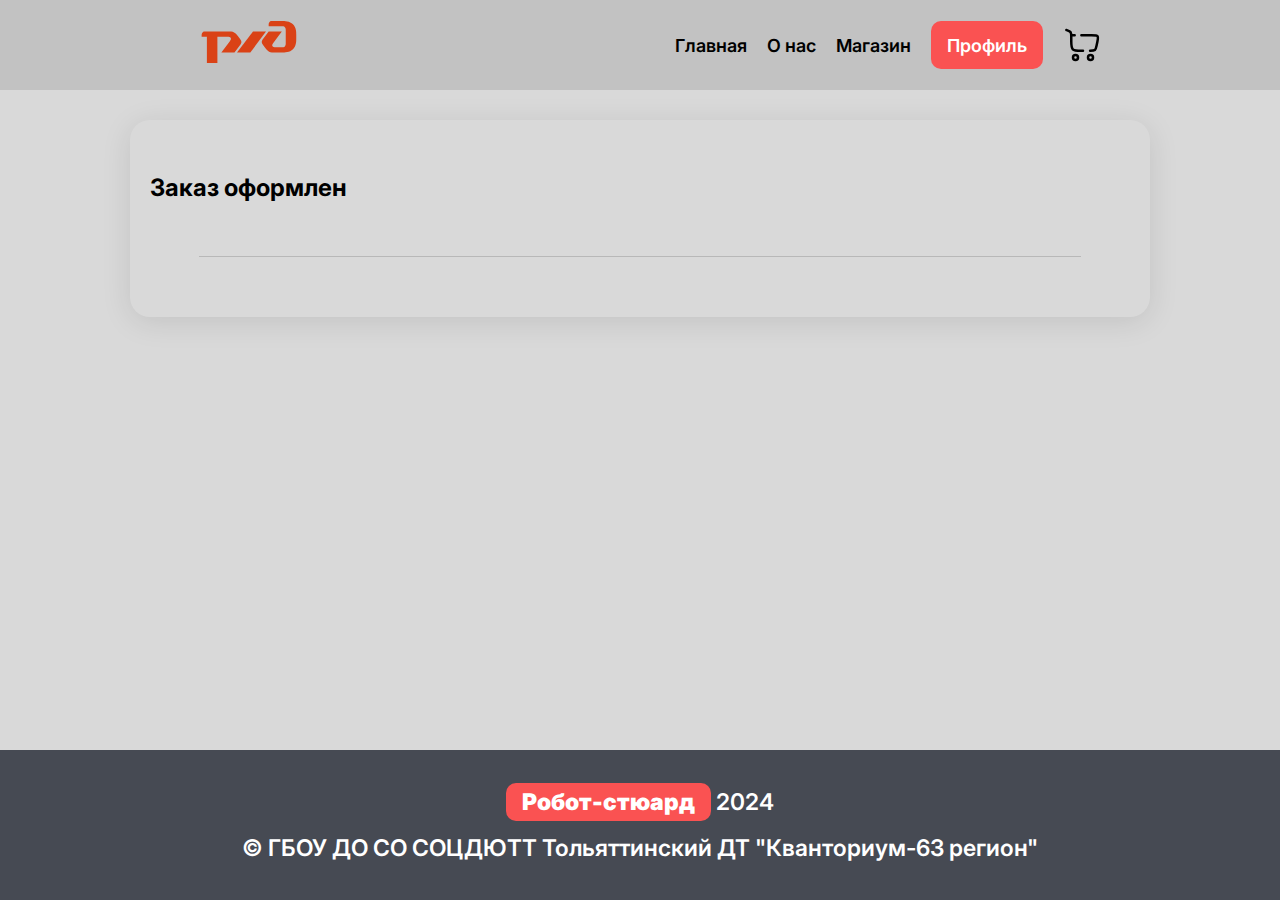
<file: success.html>
<!doctype html>
<html lang="en">
<head>
    <meta charset="UTF-8">
    <meta name="viewport"
          content="width=device-width, user-scalable=no, initial-scale=1.0, maximum-scale=1.0, minimum-scale=1.0">
    <meta http-equiv="X-UA-Compatible" content="ie=edge">
    <link rel="stylesheet" type="text/css" href="./styles/styles.css">
    <title>Заказ оформлен</title>
</head>
<body>
<header class="header">
    <div class="header__inner container">
        <a href="" class="header__logo logo">
            <img src="./images/logo1.svg" alt="Logo" class="logo__image"
                 width="142" height="42" loading="lazy">
        </a>
        <nav class="header__menu hidden-mobile">
            <ul class="header__menu-list">
                <li class="header__menu-item">
                    <a href="index.html" class="header__menu-link">Главная</a>
                </li>
                <li class="header__menu-item">
                    <a href="" class="header__menu-link">О нас</a>
                </li>
                <li class="header__menu-item">
                    <a href="shop.html" class="header__menu-link">Магазин</a>
                </li>
                <li class="header__menu-item header__menu-accent">
                    <a href="infoProfile.html" class="header__menu-link">Профиль</a>
                </li>
                <li class="header__menu-item">
                    <a href="cart.html" class="header__menu-link"><?xml version="1.0" encoding="utf-8"?><!-- Uploaded to: SVG Repo, www.svgrepo.com, Generator: SVG Repo Mixer Tools -->
                        <svg width="40" height="40" viewBox="0 0 24 24" fill="none" xmlns="http://www.w3.org/2000/svg" class="header__menu-svg">
                            <path d="M7.5 18C8.32843 18 9 18.6716 9 19.5C9 20.3284 8.32843 21 7.5 21C6.67157 21 6 20.3284 6 19.5C6 18.6716 6.67157 18 7.5 18Z" stroke="#1C274C" stroke-width="1.5"/>
                            <path d="M16.5 18.0001C17.3284 18.0001 18 18.6716 18 19.5001C18 20.3285 17.3284 21.0001 16.5 21.0001C15.6716 21.0001 15 20.3285 15 19.5001C15 18.6716 15.6716 18.0001 16.5 18.0001Z" stroke="#1C274C" stroke-width="1.5"/>
                            <path d="M2 3L2.26121 3.09184C3.5628 3.54945 4.2136 3.77826 4.58584 4.32298C4.95808 4.86771 4.95808 5.59126 4.95808 7.03836V9.76C4.95808 12.7016 5.02132 13.6723 5.88772 14.5862C6.75412 15.5 8.14857 15.5 10.9375 15.5H12M16.2404 15.5C17.8014 15.5 18.5819 15.5 19.1336 15.0504C19.6853 14.6008 19.8429 13.8364 20.158 12.3075L20.6578 9.88275C21.0049 8.14369 21.1784 7.27417 20.7345 6.69708C20.2906 6.12 18.7738 6.12 17.0888 6.12H11.0235M4.95808 6.12H7" stroke="#1C274C" stroke-width="1.5" stroke-linecap="round"/>
                        </svg>
                    </a>
                </li>
            </ul>
        </nav>

        <button class="button__burger-menu burger-button visible-mobile" type="button"
                onclick="mobileOverlay.showModal()">
            <span class="visually-hidden">Open navigation menu</span>
        </button>
    </div>
</header>

<section class="infoProfile">
    <div class="infoProfile__profile">
        <div class="infoProfile__profile_group1">
            <h2>Заказ оформлен</h2>
        </div>

        <div class="infoProfile__profile_line"></div>

<!--        <div class="infoProfile__profile_group2">-->
<!--&lt;!&ndash;            <p class="infoProfile__profile_label">Фамилия:&nbsp; <span>Иванов</span></p>&ndash;&gt;-->
<!--&lt;!&ndash;            <p class="infoProfile__profile_label">Имя:&nbsp; <span>Иван</span></p>&ndash;&gt;-->
<!--&lt;!&ndash;            <p class="infoProfile__profile_label">Очество:&nbsp; <span>Иванович</span></p>&ndash;&gt;-->
<!--&lt;!&ndash;            <p class="infoProfile__profile_label">Паспорт:&nbsp; <span>0000 000000</span></p>&ndash;&gt;-->
<!--            <p class="infoProfile__profile_label">ФИО:&nbsp;<span>Иванов Иван Иванович</span></p>-->
<!--            <p class="infoProfile__profile_label">Паспорт:&nbsp; <span>0000 000000</span></p>-->
<!--        </div>-->
    </div>
</section>


<footer class="footer">
    <div class="footer__inner">
        <b class="footer__inner_name">Робот-стюард</b> 2024<br>
        © ГБОУ ДО СО СОЦДЮТТ Тольяттинский ДТ "Кванториум-63 регион"
    </div>
</footer>

<dialog class="mobile-overlay visible-mobile" id="mobileOverlay">Меню
    <form class="mobile-overlay__close-button-wrapper" method="dialog">
        <button class="mobile-overlay__close-button cross-button" type="submit">
            <span class="visually-hidden">Close navigation menu</span>
        </button>
    </form>
    <div class="mobile-overlay__body">
        <ul class="mobile-overlay__list">
            <li class="mobile-overlay-item">
                <a href="index.html" class="mobile-overlay__link">Главная</a>
            </li>
            <li class="mobile-overlay-item">
                <a href="" class="mobile-overlay__link">О нас</a>
            </li>
            <li class="mobile-overlay-item">
                <a href="shop.html" class="mobile-overlay__link">Магаин</a>
            </li>
            <li class="mobile-overlay-item">
                <a href="infoProfile.html" class="mobile-overlay__link">Профиль</a>
            </li>
            <li class="mobile-overlay-item">
                <a href="cart.html" class="mobile-overlay__link"><?xml version="1.0" encoding="utf-8"?><!-- Uploaded to: SVG Repo, www.svgrepo.com, Generator: SVG Repo Mixer Tools -->
                    <svg width="40" height="40" viewBox="0 0 24 24" fill="none" xmlns="http://www.w3.org/2000/svg" class="mobile-overlay_svg">
                        <path d="M7.5 18C8.32843 18 9 18.6716 9 19.5C9 20.3284 8.32843 21 7.5 21C6.67157 21 6 20.3284 6 19.5C6 18.6716 6.67157 18 7.5 18Z" stroke="#1C274C" stroke-width="1.5"/>
                        <path d="M16.5 18.0001C17.3284 18.0001 18 18.6716 18 19.5001C18 20.3285 17.3284 21.0001 16.5 21.0001C15.6716 21.0001 15 20.3285 15 19.5001C15 18.6716 15.6716 18.0001 16.5 18.0001Z" stroke="#1C274C" stroke-width="1.5"/>
                        <path d="M2 3L2.26121 3.09184C3.5628 3.54945 4.2136 3.77826 4.58584 4.32298C4.95808 4.86771 4.95808 5.59126 4.95808 7.03836V9.76C4.95808 12.7016 5.02132 13.6723 5.88772 14.5862C6.75412 15.5 8.14857 15.5 10.9375 15.5H12M16.2404 15.5C17.8014 15.5 18.5819 15.5 19.1336 15.0504C19.6853 14.6008 19.8429 13.8364 20.158 12.3075L20.6578 9.88275C21.0049 8.14369 21.1784 7.27417 20.7345 6.69708C20.2906 6.12 18.7738 6.12 17.0888 6.12H11.0235M4.95808 6.12H7" stroke="#1C274C" stroke-width="1.5" stroke-linecap="round"/>
                    </svg></a>
            </li>
        </ul>
    </div>
</dialog>

</body>
</html>
</file>
<file: styles/styles.css>
@charset "UTF-8";
/**
  Нормализация блочной модели
 */
@import url("https://fonts.googleapis.com/css2?family=Roboto:ital,wght@0,100;0,300;0,400;0,500;0,700;0,900;1,100;1,300;1,400;1,500;1,700;1,900&display=swap");
@import url("https://fonts.googleapis.com/css2?family=Montserrat:ital,wght@0,100..900;1,100..900&display=swap");
@import url("https://fonts.googleapis.com/css2?family=Inter:ital,opsz,wght@0,14..32,100..900;1,14..32,100..900&display=swap");
@import url("https://fonts.googleapis.com/css2?family=Poppins:wght@400;600&display=swap");
*,
*::before,
*::after {
  box-sizing: border-box;
}

/**
  Убираем внутренние отступы слева тегам списков,
  у которых есть атрибут class
 */
:where(ul, ol):where([class]) {
  padding-left: 0;
}

/**
  Убираем внешние отступы body и двум другим тегам,
  у которых есть атрибут class
 */
body,
:where(blockquote, figure):where([class]) {
  margin: 0;
}

/**
  Убираем внешние отступы вертикали нужным тегам,
  у которых есть атрибут class
 */
:where(h1,
h2,
h3,
h4,
h5,
h6,
p,
ul,
ol,
dl):where([class]) {
  margin-block: 0;
}

:where(dd[class]) {
  margin-left: 0;
}

:where(fieldset[class]) {
  margin-left: 0;
  padding: 0;
  border: none;
}

/**
  Убираем стандартный маркер маркированному списку,
  у которого есть атрибут class
 */
:where(ul[class]) {
  list-style: none;
}

/**
  Обнуляем вертикальные внешние отступы параграфа,
  объявляем локальную переменную для внешнего отступа вниз,
  чтобы избежать взаимодействие с более сложным селектором
 */
p {
  --paragraphMarginBottom: 24px;
  margin-block: 0;
}

/**
  Внешний отступ вниз для параграфа без атрибута class,
  который расположен не последним среди своих соседних элементов
 */
p:where(:not([class]):not(:last-child)) {
  margin-bottom: var(--paragraphMarginBottom);
}

/**
  Упрощаем работу с изображениями
 */
img {
  display: block;
  max-width: 100%;
}

/**
  Наследуем свойства шрифт для полей ввода
 */
input,
textarea,
select,
button {
  font: inherit;
}

html {
  /**
    Пригодится в большинстве ситуаций
    (когда, например, нужно будет "прижать" футер к низу сайта)
   */
  height: 100%;
  /**
    Плавный скролл
   */
  scroll-behavior: smooth;
}

body {
  /**
    Пригодится в большинстве ситуаций
    (когда, например, нужно будет "прижать" футер к низу сайта)
   */
  min-height: 100%;
  /**
    Унифицированный интерлиньяж
   */
  line-height: 1.5;
}

/**
  Приводим к единому цвету svg-элементы
 */
svg *[fill] {
  fill: currentColor;
}

svg *[stroke] {
  stroke: currentColor;
}

/**
  Чиним баг задержки смены цвета при взаимодействии с svg-элементами
 */
svg * {
  transition-property: fill, stroke;
}

/**
  Удаляем все анимации и переходы для людей,
  которые предпочитают их не использовать
 */
@media (prefers-reduced-motion: reduce) {
  * {
    animation-duration: 0.01ms !important;
    animation-iteration-count: 1 !important;
    transition-duration: 0.01ms !important;
    scroll-behavior: auto !important;
  }
}
:root {
  --bgColor-primary: #d9d9d9;
  --bgColor-inverse: #000000;
  --bgColor-footer: #464a53;
  --color-gray: #394a58;
  --color-red: #FA5252;
  --color-green: #a3a86b;
  --color-blue: #0066a1;
  --color-white: #ffffff;
}

.visually-hidden {
  position: absolute !important;
  width: 1px !important;
  height: 1px !important;
  margin: -1px !important;
  border: 0 !important;
  padding: 0 !important;
  white-space: nowrap !important;
  clip-path: inset(100%) !important;
  clip: rect(0 0 0 0) !important;
  overflow: hidden !important;
}

@media (max-width: 767px) {
  .hidden-mobile {
    display: none !important;
  }
}

@media (min-width: 768px) {
  .visible-mobile {
    display: none !important;
  }
}

html {
  font-family: "Inter", sans-serif;
  font-weight: 600;
  font-style: normal;
}

body {
  background-color: var(--bgColor-primary);
  display: grid;
  justify-content: center;
  justify-items: center;
  row-gap: 30px;
  grid-auto-columns: 1fr;
  grid-template-rows: 100px 1fr 150px;
}
@media (max-width: 1280px) {
  body {
    grid-template-rows: 90px 1fr 150px;
  }
}
@media (max-width: 1023px) {
  body {
    grid-template-rows: 90px 1fr 150px;
  }
}
@media (max-width: 767px) {
  body {
    grid-template-rows: 60px 1fr 150px;
  }
}

a, button, input, svg, textarea * {
  transition-duration: var(--transition-duration);
}

a {
  text-decoration: none;
  color: inherit;
}

.shop {
  display: grid;
  grid-template-columns: repeat(3, 320px);
  height: auto;
  justify-content: center;
  column-gap: 30px;
  row-gap: 50px;
  align-items: center;
}
@media (max-width: 1023px) {
  .shop {
    grid-template-columns: repeat(2, 350px);
  }
}
@media (max-width: 767px) {
  .shop {
    grid-template-columns: repeat(1, 400px);
  }
}
.shop__block {
  display: flex;
  flex-direction: column;
  overflow: hidden;
  justify-content: center;
  border-radius: 20px;
  border: 0;
  box-shadow: 0 5px 30px 0 rgba(0, 0, 0, 0.1);
}
.shop__block_image {
  background-size: cover;
  background-repeat: no-repeat;
  background-position: center;
  border-radius: 20px;
  width: 100%;
  height: fit-content;
}
.shop__block_content {
  display: flex;
  padding: 2px 15px;
  align-content: space-between;
  flex-direction: column;
}
.shop__block_content-inner {
  align-items: center;
  display: grid;
  grid-template-columns: 1fr 150px;
}
.shop__block_name {
  text-align: start;
  width: fit-content;
  font-size: 20px;
}
.shop__block_description {
  display: -webkit-box;
  -webkit-box-orient: vertical;
  -webkit-line-clamp: 1;
  overflow: hidden;
}
.shop__block_btn {
  height: 50px;
  border: none;
  background-color: var(--color-red);
  color: var(--color-white);
  text-transform: uppercase;
  font-size: 18px;
  letter-spacing: 0.1em;
  border-radius: 15px;
  box-shadow: 0 5px 30px 0 rgba(0, 0, 0, 0.1);
}
.shop__price {
  display: inline-flex;
  flex-direction: row;
  column-gap: 20px;
  align-items: flex-end;
}
.shop__price_new {
  font-size: 30px;
  font-weight: bold;
  color: var(--color-gray);
}
.shop__price_new span {
  font-size: 30px;
  font-weight: bold;
  font-family: "Inter", sans-serif;
  color: var(--color-gray);
}
.shop__price_old {
  font-size: 25px;
  text-decoration: line-through;
  color: #b2b2b2;
}
.shop__dialog {
  display: flex;
  flex-direction: row;
  gap: 20px;
}
@media (max-width: 767px) {
  .shop__dialog {
    flex-direction: column;
    align-items: center;
  }
}
.shop__dialog_image {
  width: 50%;
  display: flex;
  background-size: contain;
}
.shop__dialog_image img {
  border-radius: 20px;
}
.shop__dialog_content {
  display: flex;
  flex-direction: column;
  width: 50%;
  justify-content: space-between;
}
.shop__dialog_content-text h1 {
  font-size: 35px;
  font-weight: bold;
  color: var(--color-gray);
  margin: 0 0 0 40px;
  padding-top: 35px;
}
@media (max-width: 767px) {
  .shop__dialog_content-text h1 {
    margin: 0;
    text-align: center;
  }
}
.shop__dialog_content-text h2 {
  font-size: 13px;
  margin: 0 0 0 40px;
  font-family: "Raleway", sans-serif;
  font-weight: 400;
  text-transform: uppercase;
  color: var(--color-green);
  letter-spacing: 0.2em;
}
@media (max-width: 767px) {
  .shop__dialog_content-text h2 {
    margin: 0;
    text-align: center;
  }
}
.shop__dialog_content-priceBtn button {
  height: 70px;
  width: 100%;
  border: transparent;
  border-radius: 20px;
  font-family: "Raleway", sans-serif;
  font-size: 16px;
  font-weight: 500;
  text-transform: uppercase;
  letter-spacing: 0.2em;
  color: #ffffff;
  background-color: var(--color-red);
  cursor: pointer;
  outline: none;
}

span {
  display: inline-block;
  height: 50px;
  font-family: "Suranna", serif;
  font-size: 34px;
}

.index {
  display: grid;
  grid-template-columns: repeat(3, 320px);
  grid-auto-rows: 320px;
  justify-content: center;
  column-gap: 30px;
  row-gap: 15px;
  align-items: center;
}
@media (max-width: 1023px) {
  .index {
    grid-template-columns: repeat(2, 350px);
  }
}
@media (max-width: 767px) {
  .index {
    grid-template-columns: repeat(1, 400px);
  }
}
.index__card {
  display: flex;
  flex-direction: column;
  overflow: hidden;
  justify-content: center;
  border-radius: 20px;
  border: 0;
  box-shadow: 0 5px 30px 0 rgba(0, 0, 0, 0.1);
}
.index__card_image {
  width: 100%;
  height: 220px;
}
.index__card_image img {
  width: 100%;
  height: 100%;
}
.index__content {
  display: flex;
  padding: 15px;
  align-content: space-between;
  flex-direction: column;
  font-size: 20px;
}
.index__content_text {
  height: 40px;
}

.cart {
  display: grid;
  grid-auto-columns: 1020px;
  grid-auto-rows: 100px;
  row-gap: 20px;
}
@media (max-width: 1023px) {
  .cart {
    grid-auto-columns: 730px;
  }
}
@media (max-width: 767px) {
  .cart {
    grid-auto-columns: 500px;
    grid-auto-rows: 150px;
  }
}
.cart__btnClear {
  width: 100%;
  height: 50px;
  background-color: var(--color-green);
  color: var(--color-white);
  border: none;
  border-radius: 10px;
}
.cart__block {
  display: flex;
  flex-direction: row;
  align-items: center;
  justify-content: space-around;
  border-radius: 20px;
  border: 0;
  box-shadow: 0 5px 30px 0 rgba(0, 0, 0, 0.1);
}
.cart__block_block1 {
  display: flex;
  flex-direction: column;
  row-gap: 20px;
  align-items: center;
}
@media (min-width: 768px) {
  .cart__block_block1 {
    display: contents;
  }
}
.cart__block_block2 {
  display: flex;
  flex-direction: row;
  column-gap: 40px;
  align-items: center;
  justify-content: center;
}
@media (min-width: 768px) {
  .cart__block_block2 {
    display: contents;
  }
}
.cart__block_image {
  background-size: cover;
  background-repeat: no-repeat;
  background-position: center;
  border-radius: 5px;
  width: fit-content;
  height: 70px;
}
@media (max-width: 767px) {
  .cart__block_image {
    height: 90px;
  }
}
.cart__block_text {
  text-align: start;
  width: fit-content;
  font-size: 20px;
}
.cart__block_price {
  font-size: 25px;
  font-weight: bold;
  color: var(--color-gray);
}
.cart__block_quantity {
  display: flex;
  flex-direction: row;
}
.cart__block_quantity-btn {
  display: flex;
  border: none;
  justify-content: center;
  align-items: center;
  background-color: var(--color-gray);
  color: var(--color-white);
  width: 30px;
  height: 30px;
}
.cart__block_quantity-minus {
  border-top-left-radius: 5px;
  border-bottom-left-radius: 5px;
}
.cart__block_quantity-text {
  display: flex;
  width: 50px;
  background-color: transparent;
  justify-content: center;
  align-items: center;
  border-bottom: var(--color-gray) 1px solid;
  border-top: var(--color-gray) 1px solid;
}
.cart__block_quantity-plus {
  border-top-right-radius: 5px;
  border-bottom-right-radius: 5px;
}
.cart__total_line {
  margin-inline: auto;
  height: 1px;
  width: 90%;
  background-color: rgba(0, 0, 0, 0.15);
  margin-top: 10px;
  margin-bottom: 30px;
}
.cart__total_inner {
  display: flex;
  flex-direction: row;
  justify-content: space-between;
  align-items: center;
}
.cart__total_inner-price {
  font-size: 25px;
}
.cart__total_inner-price span {
  color: var(--color-blue);
  font-family: "Inter", sans-serif;
  font-weight: 600;
  font-style: normal;
  font-size: 30px;
}
.cart__total_inner-btn {
  background-color: var(--color-red);
  color: var(--color-white);
  font-size: 20px;
  text-align: center;
  width: 300px;
  height: 50px;
  border: none;
  border-radius: 10px;
}

.infoProfile {
  width: 1020px;
}
@media (max-width: 1023px) {
  .infoProfile {
    width: 730px;
  }
}
@media (max-width: 767px) {
  .infoProfile {
    width: 550px;
  }
}
@media (max-width: 540px) {
  .infoProfile {
    width: 450px;
  }
}
.infoProfile__profile {
  display: grid;
  grid-template-columns: 1fr;
  gap: 20px;
  padding: 30px 20px;
  border-radius: 20px;
  border: 0;
  box-shadow: 0 5px 30px 0 rgba(0, 0, 0, 0.1);
  margin-bottom: 50px;
}
.infoProfile__profile_line {
  margin-inline: auto;
  height: 1px;
  width: 90%;
  background-color: rgba(0, 0, 0, 0.15);
  margin-top: 10px;
  margin-bottom: 30px;
}
.infoProfile__profile_group1 {
  display: flex;
  flex-direction: row;
  justify-content: space-between;
}
.infoProfile__profile_group2 {
  display: grid;
  grid-template-columns: 1fr 1fr;
  gap: 20px;
}
@media (max-width: 767px) {
  .infoProfile__profile_group2 {
    text-align: start;
    grid-template-columns: 1fr;
    grid-auto-rows: 50px;
  }
}
.infoProfile__profile_label {
  margin-left: 50px;
  color: var(--color-gray);
  font-size: 20px;
}
.infoProfile__profile_label span {
  color: var(--color-blue);
  font-family: "Inter", sans-serif;
  font-weight: 600;
  font-style: normal;
  font-size: 25px;
}
@media (max-width: 1023px) {
  .infoProfile__profile_label span {
    width: 100%;
  }
}
@media (max-width: 767px) {
  .infoProfile__profile_label span {
    width: auto;
  }
}
.infoProfile__profile_id {
  font-size: 16px;
  color: #c2c2c2;
  text-align: end;
  position: relative;
  top: -20px;
}
.infoProfile__profile_id span {
  font-size: 18px;
  font-family: "Inter", sans-serif;
  font-weight: 600;
  font-style: normal;
}
.infoProfile__info {
  display: grid;
  grid-template-columns: 1fr;
  gap: 20px;
  padding: 30px 20px;
  border-radius: 20px;
  border: 0;
  box-shadow: 0 5px 30px 0 rgba(0, 0, 0, 0.1);
}
.infoProfile__info_info1 {
  display: grid;
  grid-template-columns: 1fr 1fr;
  gap: 20px;
}
.infoProfile__info_info1-city {
  font-size: 28px;
  color: var(--color-gray);
}
.infoProfile__info_info1-city:nth-child(2) {
  text-align: end;
}
.infoProfile__info_info1-city span {
  color: var(--color-red);
  font-size: 29px;
  font-family: "Inter", sans-serif;
  font-weight: 600;
  font-style: normal;
}
.infoProfile__info_info1-time1 {
  font-size: 25px;
  color: var(--color-gray);
  text-align: start;
}
.infoProfile__info_info1-time1 span {
  color: #c3c3c3;
  font-size: 20px;
  font-family: "Inter", sans-serif;
  font-weight: 600;
  font-style: normal;
}
.infoProfile__info_info1-time2 {
  font-size: 25px;
  color: var(--color-gray);
  text-align: end;
}
.infoProfile__info_info1-time2 span {
  color: #c3c3c3;
  font-size: 20px;
  font-family: "Inter", sans-serif;
  font-weight: 600;
  font-style: normal;
}
.infoProfile__info_info2 {
  display: grid;
  grid-template-columns: 1fr 1fr 1fr 1fr;
  gap: 20px;
  justify-items: center;
}
.infoProfile__info_info2-elem {
  display: flex;
  flex-direction: column;
  align-items: center;
  justify-content: center;
  justify-items: center;
  row-gap: 5px;
}

:root {
  --vs-primary: 29 92 255;
}

/*Dialog Styles*/
dialog {
  padding: 2rem 3rem;
  background: white;
  max-width: 800px;
  border-radius: 20px;
  border: 0;
  box-shadow: 0 5px 30px 0 rgba(0, 0, 0, 0.1);
  animation: fadeIn 1s ease both;
}
dialog::backdrop {
  animation: fadeIn 1s ease both;
  background: rgba(255, 255, 255, 0.4);
  z-index: 2;
  backdrop-filter: blur(20px);
}
dialog .x {
  filter: grayscale(1);
  border: none;
  background: none;
  position: absolute;
  top: 15px;
  right: 10px;
  transition: ease filter, transform 0.3s;
  cursor: pointer;
  transform-origin: center;
}
dialog .x:hover {
  filter: grayscale(0);
  transform: scale(1.1);
}
dialog h2 {
  font-weight: 600;
  font-size: 2rem;
  padding-bottom: 1rem;
}
dialog p {
  font-size: 1rem;
  line-height: 1.3rem;
  padding: 0.5rem 0;
}
dialog p a:visited {
  color: rgb(var(--vs-primary));
}

/*General Styles*/
button.primary {
  display: inline-block;
  font-size: 0.8rem;
  color: #fff !important;
  background: rgb(var(--vs-primary)/100%);
  padding: 13px 25px;
  border-radius: 17px;
  transition: background-color 0.1s ease;
  box-sizing: border-box;
  border: 0;
  cursor: pointer;
  box-shadow: 0 10px 20px -10px rgb(var(--vs-primary)/50%);
}
button.primary:hover {
  box-shadow: 0 20px 20px -10px rgb(var(--vs-primary)/50%);
  transform: translateY(-5px);
}

@keyframes fadeIn {
  from {
    opacity: 0;
  }
  to {
    opacity: 1;
  }
}
.header {
  display: flex;
  width: 100%;
  flex-direction: row;
  justify-content: space-between;
  align-items: center;
  background-color: #C2C2C2;
}
.header__inner {
  display: flex;
  justify-content: space-around;
  flex-direction: row;
  width: 100%;
}
.header__logo {
  width: fit-content;
  height: fit-content;
}
@media (max-width: 1023px) {
  .header__logo {
    max-width: 120px;
  }
}
@media (max-width: 767px) {
  .header__logo {
    max-width: 160px;
  }
}
.header__menu {
  display: flex;
  align-items: center;
  font-size: 20px;
}
@media (max-width: 1280px) {
  .header__menu {
    font-size: 18px;
  }
}
@media (max-width: 1023px) {
  .header__menu {
    font-size: 16px;
  }
}
.header__menu-accent {
  background-color: var(--color-red);
  padding-inline: 16px;
  color: var(--color-white);
  border-radius: 10px;
}
.header__menu-list {
  display: flex;
  column-gap: 40px;
}
@media (max-width: 1280px) {
  .header__menu-list {
    column-gap: 20px;
  }
}
.header__menu-link {
  position: relative;
  display: flex;
  align-items: center;
  height: 48px;
}
@media (hover: hover) {
  .header__menu-link:hover::after {
    animation: downLine 0.2s ease both;
  }
}
@media (hover: none) {
  .header__menu-link:active::after {
    animation: downLine 0.2s ease both;
  }
}
.header__menu-link::after {
  content: "";
  position: absolute;
  top: 100%;
  left: 50%;
  translate: -50%;
  width: 0;
  height: 2px;
  background-color: currentColor;
  transition: inherit;
}
.header__menu-svg {
  width: 40px;
  height: 40px;
}
@media (max-width: 1023px) {
  .header__menu-svg {
    width: 30px;
    height: 30px;
  }
}

@keyframes downLine {
  from {
    width: 0;
  }
  to {
    width: 100%;
  }
}
.footer {
  background-color: var(--bgColor-footer);
  display: flex;
  width: 100%;
  flex-direction: row;
  justify-content: center;
  align-items: center;
  text-align: center;
  line-height: 2;
}
.footer__inner {
  color: var(--color-white);
  font-size: 23px;
}
@media (max-width: 1023px) {
  .footer__inner {
    font-size: 20px;
  }
}
@media (max-width: 767px) {
  .footer__inner {
    font-size: 18px;
  }
}
.footer__inner_name {
  background-color: var(--color-red);
  padding: 5px 16px;
  color: var(--color-white);
  border-radius: 10px;
}

.button {
  height: var(--button-height);
  padding-inline: 35px;
  font-size: 20px;
  color: var(--color-light);
  background-color: var(--color-dark);
  border: var(--border);
  border-radius: var(--border-radius);
}
@media (hover: hover) {
  .button:hover {
    color: var(--color-dark);
    background-color: var(--color-accent);
  }
}
@media (hover: none) {
  .button:active {
    color: var(--color-dark);
    background-color: var(--color-accent);
  }
}
.button--transparent {
  background-color: transparent;
  color: var(--color-dark);
}

.burger-button {
  padding: 0;
  background-color: transparent;
  border: none;
  width: 48px;
  aspect-ratio: 1;
  position: relative;
  border-radius: 5px;
}
.burger-button::after {
  position: absolute;
  top: 50%;
  left: 50%;
  translate: -50% -50%;
  content: "";
  width: 50%;
  height: 2px;
  background-color: var(--color-gray);
  border-radius: 5px;
  box-shadow: 0 -8px, 0 8px;
}

.cross-button {
  padding: 0;
  background-color: transparent;
  border: none;
  width: 48px;
  aspect-ratio: 1;
  position: relative;
  border-radius: 5px;
}
.cross-button::before, .cross-button::after {
  content: "";
  position: absolute;
  top: 50%;
  left: 7px;
  width: 70%;
  height: 2px;
  background-color: var(--color-gray);
  border-radius: 5px;
}
.cross-button::before {
  rotate: 45deg;
}
.cross-button::after {
  rotate: -45deg;
}

.mobile-overlay {
  width: 100%;
  height: 100%;
  margin: 0;
  border: none;
  font-size: 20px;
  background-color: var(--bgColor-primary);
}
.mobile-overlay:modal {
  max-height: 100%;
  max-width: 100%;
}
.mobile-overlay__close-button-wrapper {
  display: flex;
  justify-content: end;
}
.mobile-overlay__list {
  display: flex;
  flex-direction: column;
  row-gap: 15px;
}
.mobile-overlay__link {
  position: relative;
  display: flex;
  align-items: center;
  height: 48px;
}
.mobile-overlay__link::after {
  content: "";
  position: absolute;
  top: 100%;
  left: 12%;
  translate: -50%;
  width: 25%;
  height: 2px;
  background-color: currentColor;
  transition: inherit;
}

/*# sourceMappingURL=styles.css.map */
</file>
